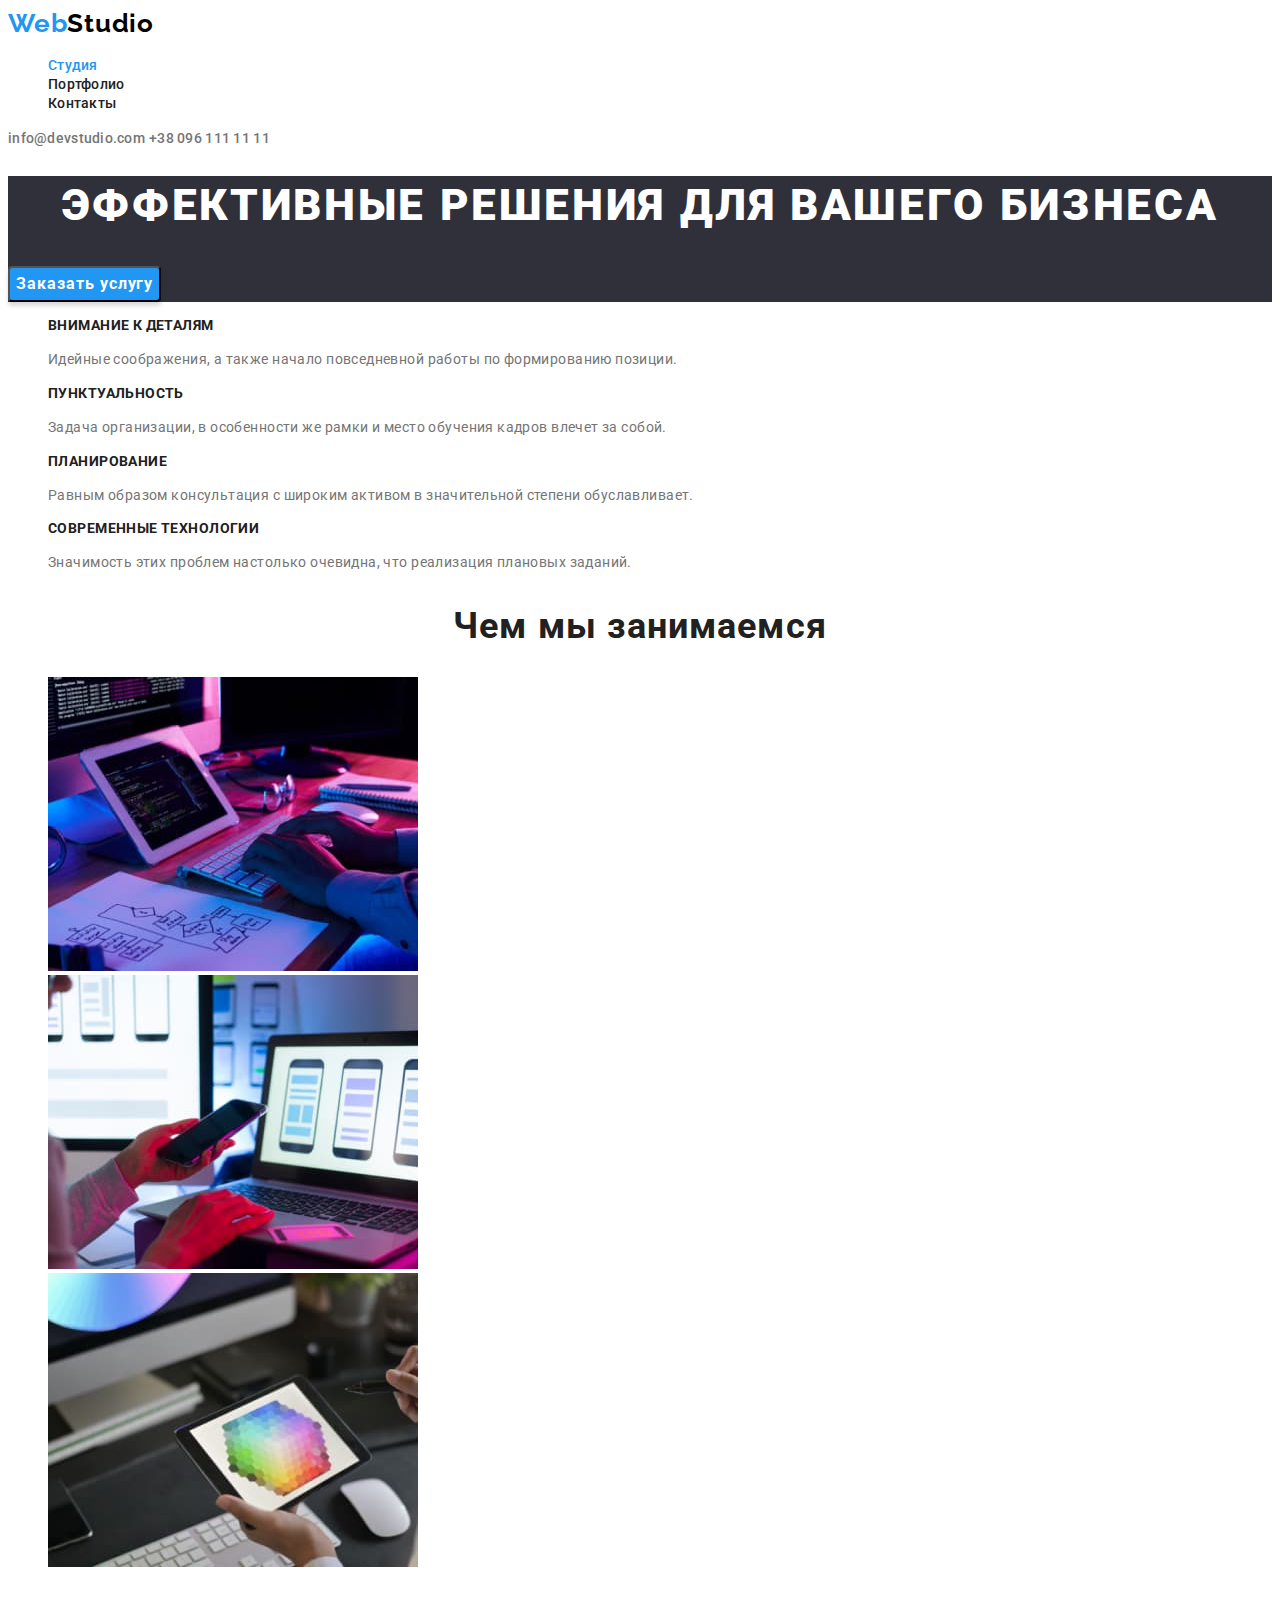
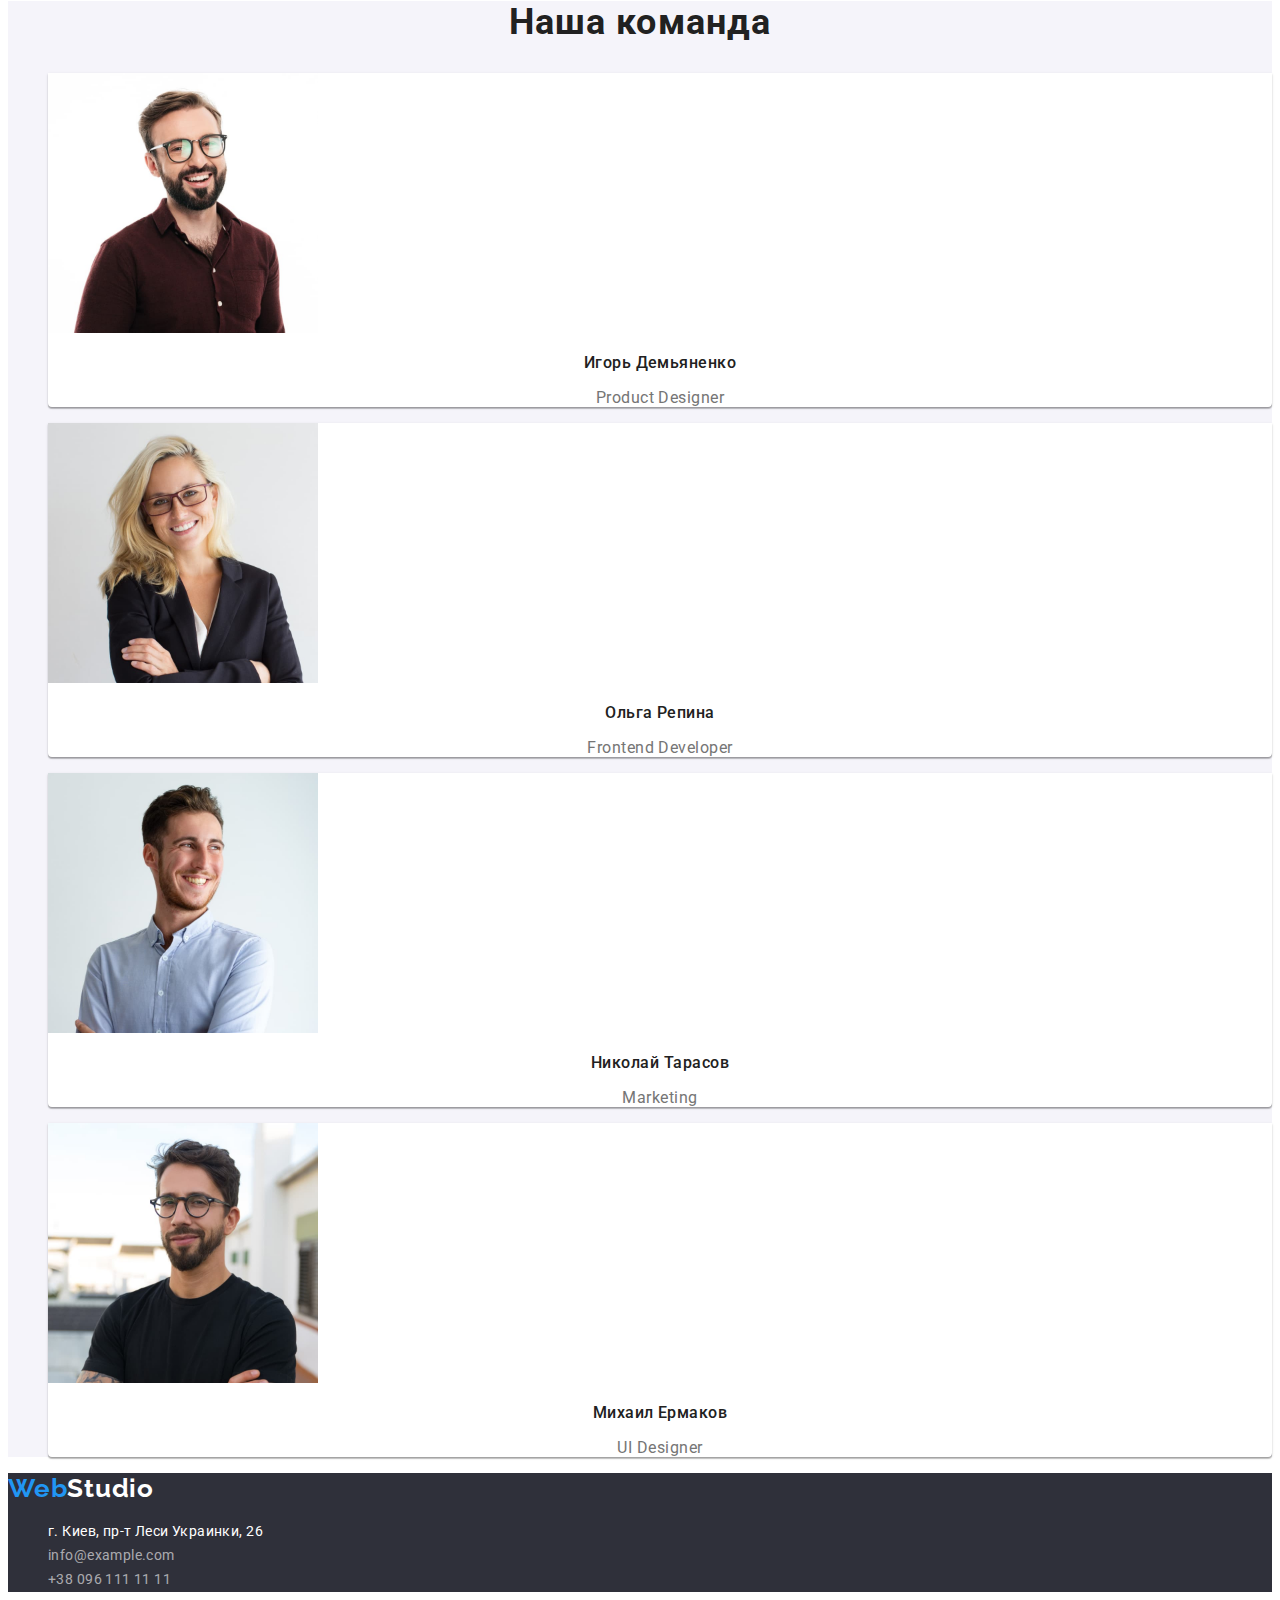
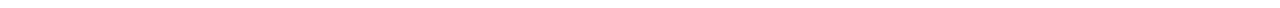
<file: index.html>
<!DOCTYPE html>
<html lang="ru">
  <head>
    <meta charset="UTF-8" />
    <meta http-equiv="X-UA-Compatible" content="IE=edge" />
    <meta name="viewport" content="width=device-width, initial-scale=1.0" />
    <title>WebStudio</title>
    <link rel="stylesheet" href="./css/styles.css" />
    <link rel="preconnect" href="https://fonts.googleapis.com" />
    <link rel="preconnect" href="https://fonts.gstatic.com" crossorigin />
    <link
      href="https://fonts.googleapis.com/css2?family=Montserrat:wght@400;700&family=Raleway:wght@700&family=Roboto:wght@400;500;700;900&display=swap"
      rel="stylesheet"
    />
  </head>
  <body>
    <!-- HEADER -->
    <header class="header">
      <nav class="header-nav">
        <a href="/" class="header-logo link"
          >Web<span class="studio-header">Studio</span></a
        >
        <ul class="header-list list">
          <li class="header-item">
            <a href="" class="header-link link current">Студия</a>
          </li>
          <li class="header-item">
            <a href="./portfolio.html" class="header-link link">Портфолио</a>
          </li>
          <li class="header-item">
            <a href="" class="header-link link">Контакты</a>
          </li>
        </ul>
      </nav>
      <a href="mailto:info@devstudio.com" class="header-contacts link"
        >info@devstudio.com</a
      >
      <a href="tel:+380961111111" class="header-contacts link"
        >+38 096 111 11 11</a
      >
    </header>
    <main>
      <!-- HERO -->
      <section class="hero">
        <h1 class="hero-title title">Эффективные решения для вашего бизнеса</h1>
        <button type="button" class="hero-button">Заказать услугу</button>
      </section>
      <!-- BENEFITS -->
      <section>
        <h2 class="visually-hidden">Наши преимущества</h2>
        <ul class="benefits-list list">
          <li class="benefits-item">
            <h3 class="benefits-title title">Внимание к деталям</h3>
            <p class="benefits-text">
              Идейные соображения, а также начало повседневной работы по
              формированию позиции.
            </p>
          </li>
          <li class="benefits-item">
            <h3 class="benefits-title title">Пунктуальность</h3>
            <p class="benefits-text">
              Задача организации, в особенности же рамки и место обучения кадров
              влечет за собой.
            </p>
          </li>
          <li class="benefits-item">
            <h3 class="benefits-title title">Планирование</h3>
            <p class="benefits-text">
              Равным образом консультация с широким активом в значительной
              степени обуславливает.
            </p>
          </li>
          <li class="benefits-item">
            <h3 class="benefits-title title">Современные технологии</h3>
            <p class="benefits-text">
              Значимость этих проблем настолько очевидна, что реализация
              плановых заданий.
            </p>
          </li>
        </ul>
      </section>
      <!-- ACTIVITY -->
      <section class="activity">
        <h2 class="activity-title title">Чем мы занимаемся</h2>
        <ul class="list">
          <li>
            <img src="./images/coding.jpg" alt="пишем код сайта" width="370" />
          </li>
          <li>
            <img
              src="./images/layout.jpg"
              alt="выполняем адаптивную верстку
            сайта"
              width="370"
            />
          </li>
          <li>
            <img
              src="./images/design.jpg"
              alt="разрабатываем дизайн сайта"
              width="370"
            />
          </li>
        </ul>
      </section>
      <!-- TEAM -->
      <section class="team">
        <h2 class="team-title title">Наша команда</h2>
        <ul class="team-list list">
          <li class="team-item">
            <img
              src="./images/igordemyanenko.jpg"
              alt="Игорь Демьяненко портрет"
              width="270"
            />
            <h3 class="team-name">Игорь Демьяненко</h3>
            <p lang="en" class="team-position">Product Designer</p>
          </li>
          <li class="team-item">
            <img
              src="./images/olgarepina.jpg"
              alt="Ольга Репина портрет"
              width="270"
            />
            <h3 class="team-name">Ольга Репина</h3>
            <p lang="en" class="team-position">Frontend Developer</p>
          </li>
          <li class="team-item">
            <img
              src="./images/nikolaytarasov.jpg"
              alt="Николай Тарасов портрет"
              width="270"
            />
            <h3 class="team-name">Николай Тарасов</h3>
            <p lang="en" class="team-position">Marketing</p>
          </li>
          <li class="team-item">
            <img
              src="./images/mikhailyermakov.jpg"
              alt="Михаил Ермаков портрет"
              width="270"
            />
            <h3 class="team-name">Михаил Ермаков</h3>
            <p lang="en" class="team-position">UI Designer</p>
          </li>
        </ul>
      </section>
    </main>
    <!-- FOOTER -->
    <footer class="footer">
      <a href="/" class="footer-logo link"
        >Web<span class="studio-footer">Studio</span></a
      >
      <address class="footer-address">
        <ul class="footer-list list">
          <li class="footer-item">
            <a href="" class="footer-location link"
              >г. Киев, пр-т Леси Украинки, 26</a
            >
          </li>
          <li class="footer-item">
            <a href="mailto:info@example.com" class="footer-link link"
              >info@example.com</a
            >
          </li>
          <li class="footer-item">
            <a href="tel:+380961111111" class="footer-link link"
              >+38 096 111 11 11</a
            >
          </li>
        </ul>
      </address>
    </footer>
  </body>
</html>
</file>
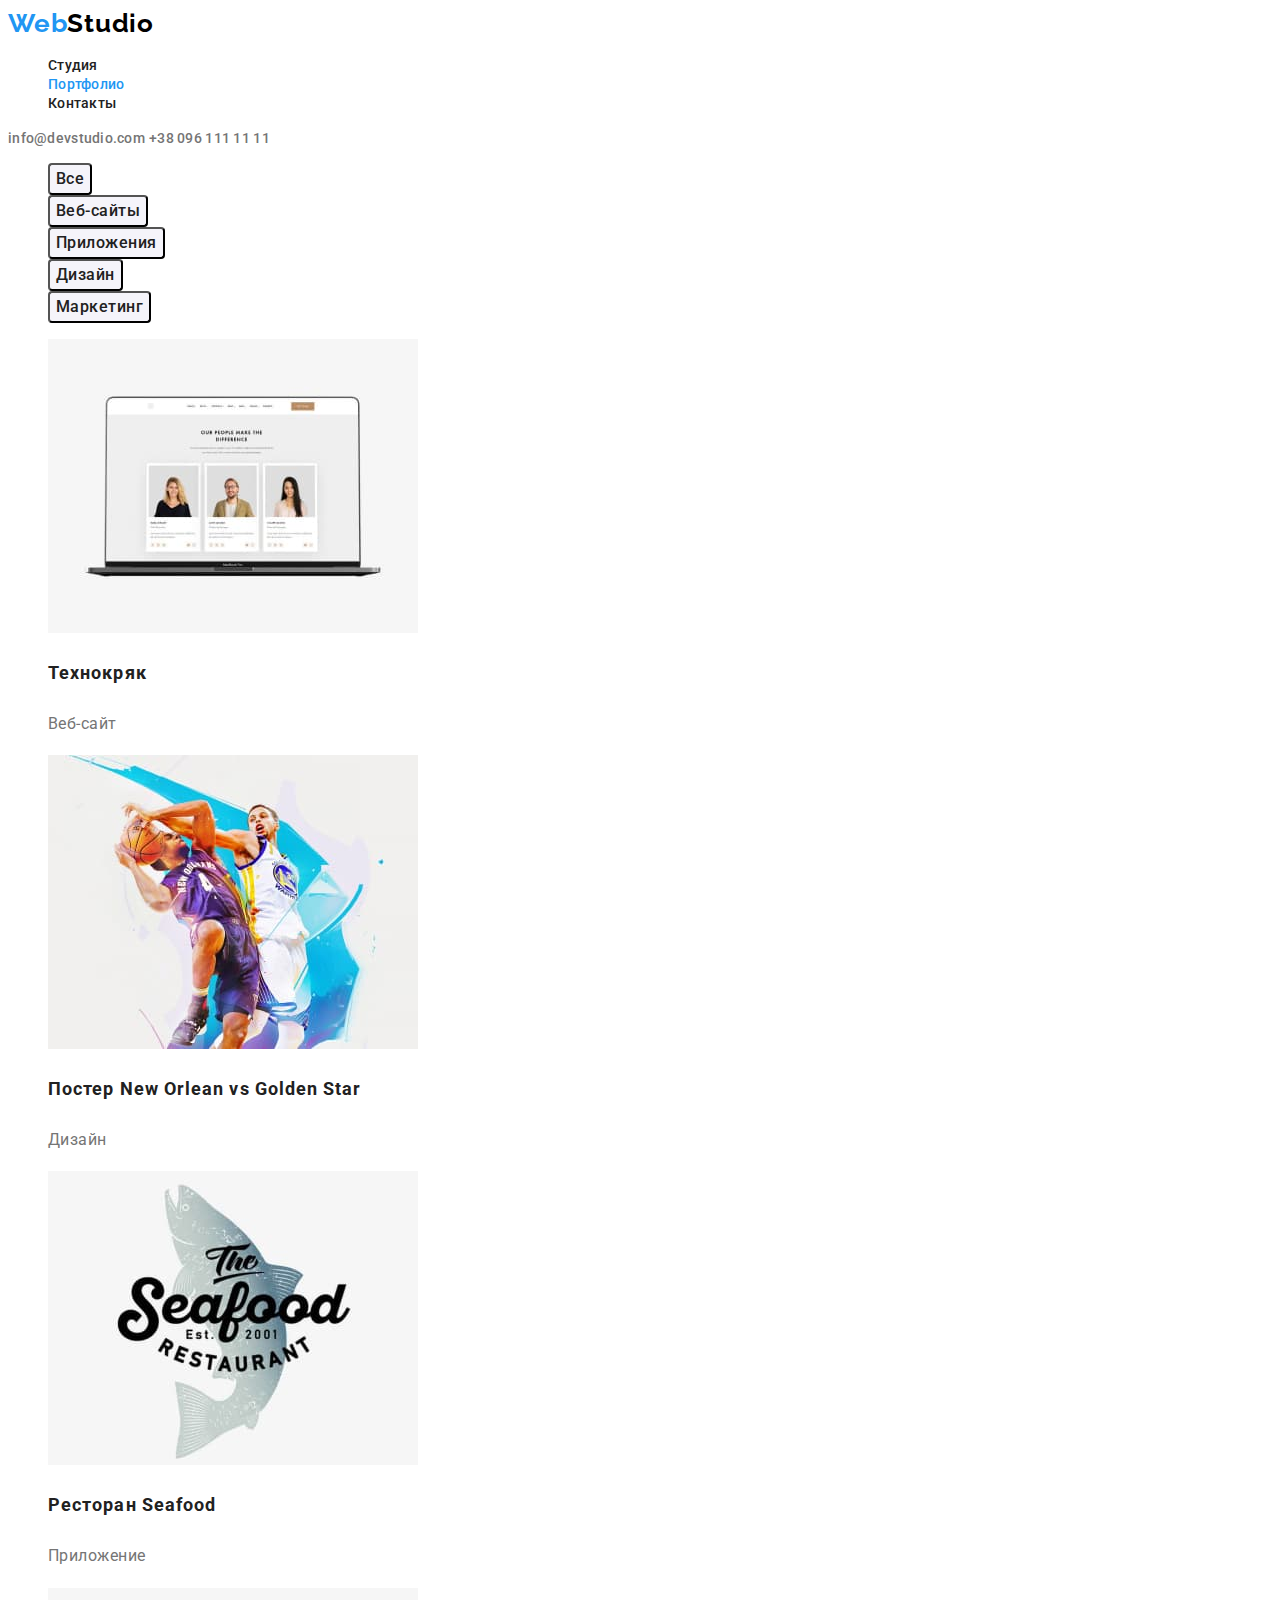
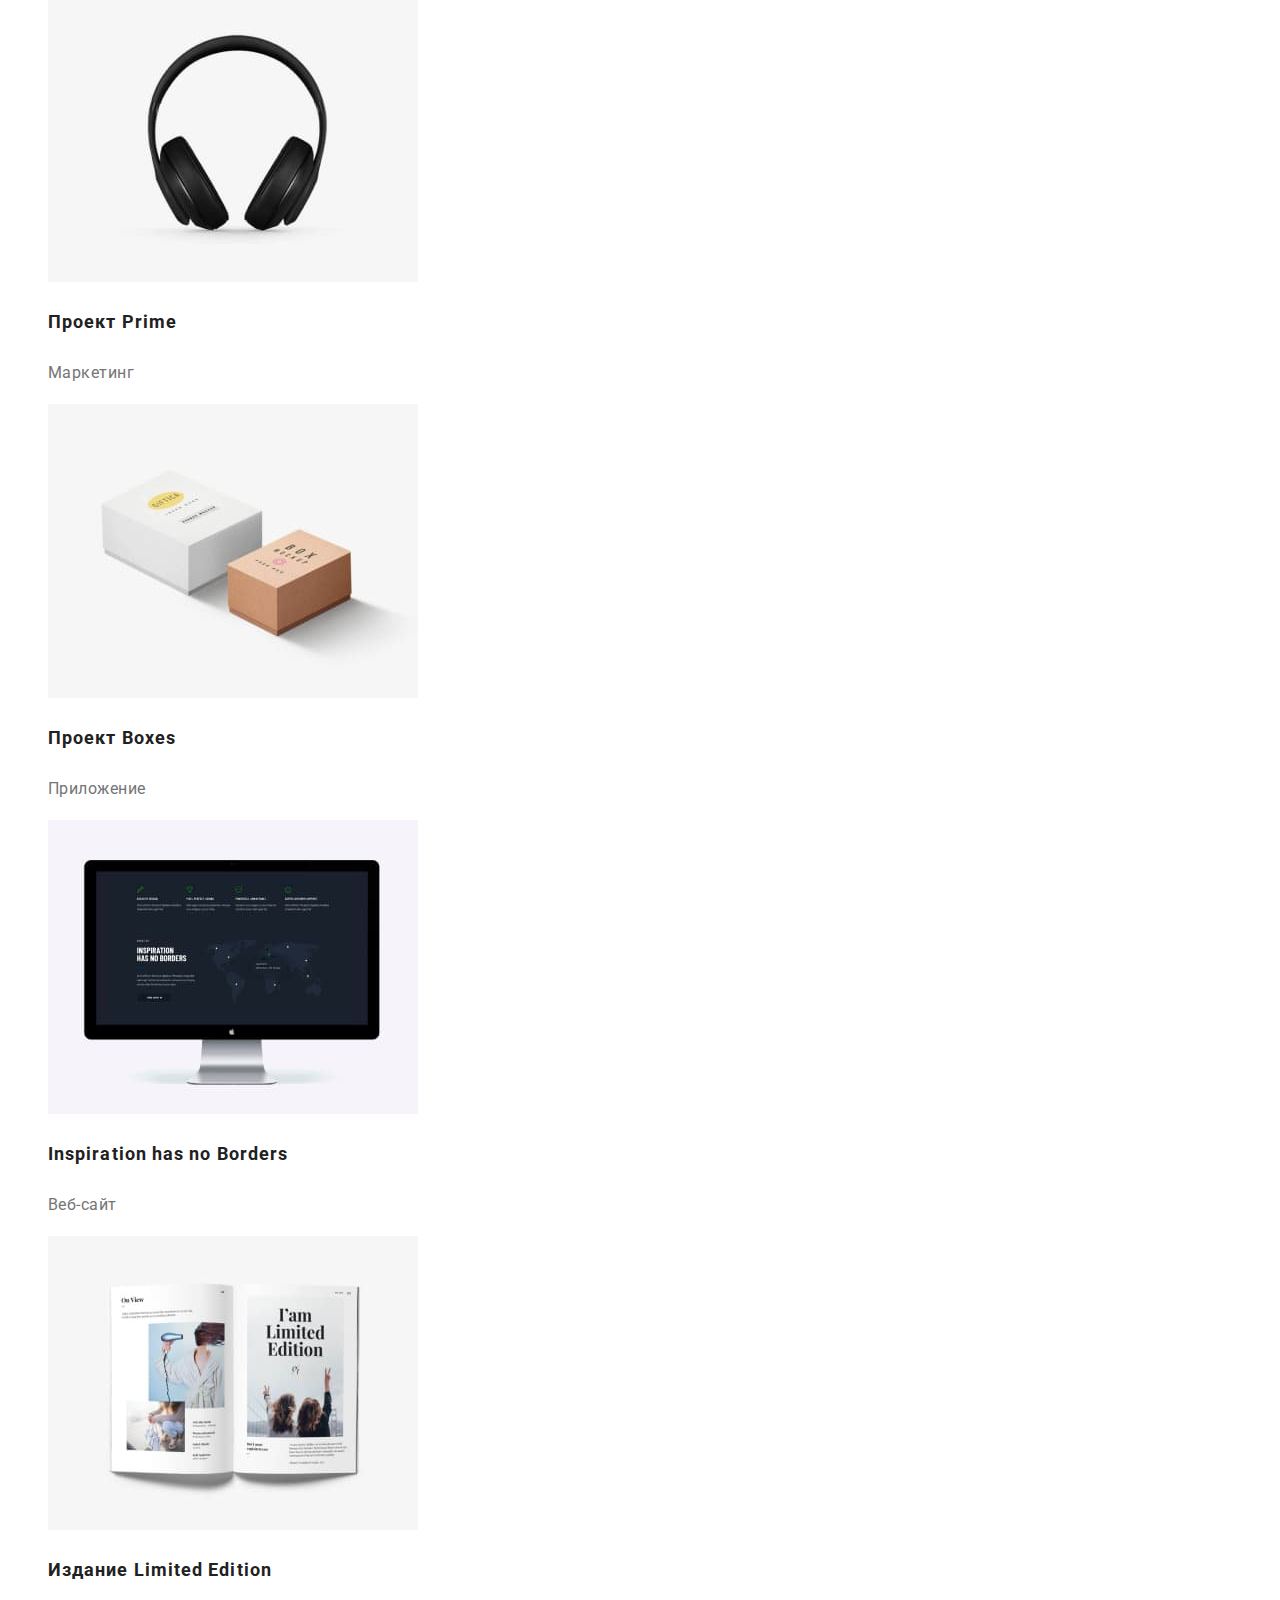
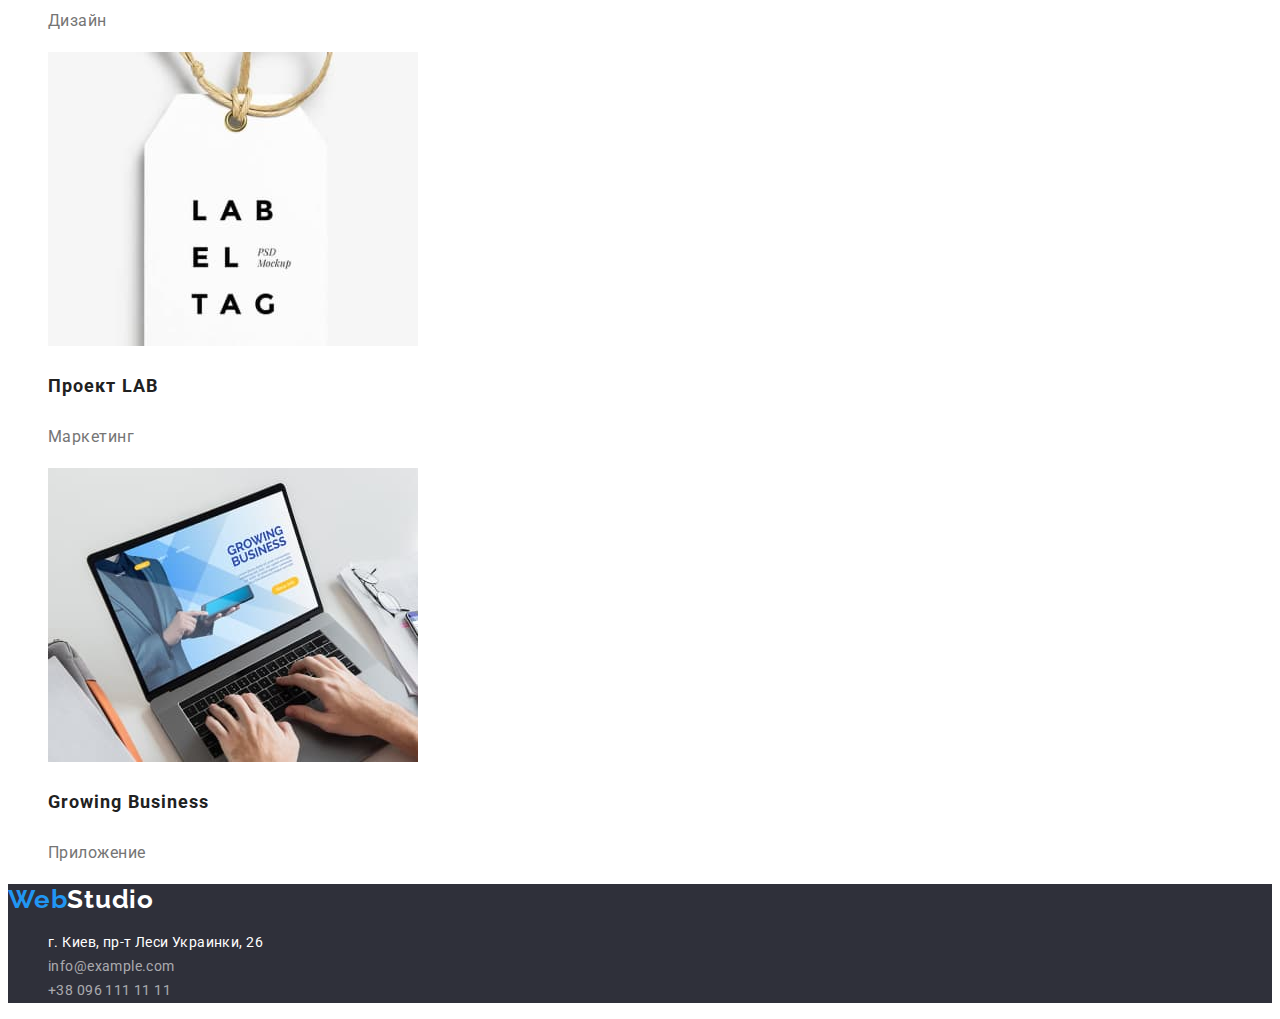
<file: portfolio.html>
<!DOCTYPE html>
<html lang="ru">
  <head>
    <meta charset="UTF-8" />
    <meta http-equiv="X-UA-Compatible" content="IE=edge" />
    <meta name="viewport" content="width=device-width, initial-scale=1.0" />
    <title>WebStudio</title>
    <link rel="stylesheet" href="./css/styles.css" />
    <link rel="preconnect" href="https://fonts.googleapis.com" />
    <link rel="preconnect" href="https://fonts.gstatic.com" crossorigin />
    <link
      href="https://fonts.googleapis.com/css2?family=Montserrat:wght@400;700&family=Raleway:wght@700&family=Roboto:wght@400;500;700;900&display=swap"
      rel="stylesheet"
    />
  </head>
  <body>
    <!-- HEADER -->
    <header class="header">
      <nav class="header-nav">
        <a href="/" class="header-logo link"
          >Web<span class="studio-header">Studio</span></a
        >
        <ul class="header-list list">
          <li class="header-item">
            <a href="./index.html" class="header-link link">Студия</a>
          </li>
          <li class="header-item">
            <a href="" class="header-link link current">Портфолио</a>
          </li>
          <li class="header-item">
            <a href="" class="header-link link">Контакты</a>
          </li>
        </ul>
      </nav>
      <a href="mailto:info@devstudio.com" class="header-contacts link"
        >info@devstudio.com</a
      >
      <a href="tel:+380961111111" class="header-contacts link"
        >+38 096 111 11 11</a
      >
    </header>
    <main>
      <!-- PROJECTS -->
      <section class="projects">
        <h1 class="visually-hidden">Проекты</h1>
        <ul class="projects-button-list list">
          <li>
            <button type="button" class="projects-button">Все</button>
          </li>
          <li>
            <button type="button" class="projects-button">Веб-сайты</button>
          </li>
          <li>
            <button type="button" class="projects-button">Приложения</button>
          </li>
          <li>
            <button type="button" class="projects-button">Дизайн</button>
          </li>
          <li>
            <button type="button" class="projects-button">Маркетинг</button>
          </li>
        </ul>
        <ul class="projects-list list">
          <li class="projects-item">
            <img
              src="./images/portfolio/technocrack.jpg"
              alt="Открытый ноутбук с фотографиями команды проекта"
              width="370"
            />
            <h3 class="projects-name">Технокряк</h3>
            <p class="projects-type">Веб-сайт</p>
          </li>
          <li class="projects-item">
            <img
              src="./images/portfolio/new-orlean.jpg"
              alt="Два игрока играют в баскетбол"
              width="370"
            />
            <h3 class="projects-name">
              Постер <span lang="en">New Orlean vs Golden Star</span>
            </h3>
            <p class="projects-type">Дизайн</p>
          </li>
          <li class="projects-item">
            <img
              src="./images/portfolio/seafood.jpg"
              alt="Нарисованная рыба и логотип ресторана"
              width="370"
            />
            <h3 class="projects-name">
              Ресторан <span lang="en">Seafood</span>
            </h3>
            <p class="projects-type">Приложение</p>
          </li>
          <li class="projects-item">
            <img
              src="./images/portfolio/prime.jpg"
              alt="Наушники"
              width="370"
            />
            <h3 class="projects-name">Проект <span lang="en">Prime</span></h3>
            <p class="projects-type">Маркетинг</p>
          </li>
          <li class="projects-item">
            <img
              src="./images/portfolio/boxes.jpg"
              alt="Две картонные коробки, одна белая, другая коричневая"
              width="370"
            />
            <h3 class="projects-name">Проект <span lang="en">Boxes</span></h3>
            <p class="projects-type">Приложение</p>
          </li>
          <li class="projects-item">
            <img
              src="./images/portfolio/inspiration.jpg"
              alt="Компьютер с изображением главной страницы веб-сайта"
              width="370"
            />
            <h3 lang="en" class="projects-name">Inspiration has no Borders</h3>
            <p class="projects-type">Веб-сайт</p>
          </li>
          <li class="projects-item">
            <img
              src="./images/portfolio/limited-edition.jpg"
              alt="Открытый журнал"
              width="370"
            />
            <h3 class="projects-name">
              Издание <span lang="en">Limited Edition</span>
            </h3>
            <p class="projects-type">Дизайн</p>
          </li>
          <li class="projects-item">
            <img
              src="./images/portfolio/lab.jpg"
              alt="Бирка для одежды с логотипом проектв"
              width="370"
            />
            <h3 class="projects-name">Проект LAB</h3>
            <p class="projects-type">Маркетинг</p>
          </li>
          <li class="projects-item">
            <img
              src="./images/portfolio/growing-business.jpg"
              alt="Ноутбук, открытый на главной странице веб-сайта"
              width="370"
            />
            <h3 lang="en" class="projects-name">Growing Business</h3>
            <p class="projects-type">Приложение</p>
          </li>
        </ul>
      </section>
    </main>
    <!-- FOOTER -->
    <footer class="footer">
      <a href="/" class="footer-logo link"
        >Web<span class="studio-footer">Studio</span></a
      >
      <address class="footer-address">
        <ul class="footer-list list">
          <li class="footer-item">
            <a href="" class="footer-location link"
              >г. Киев, пр-т Леси Украинки, 26</a
            >
          </li>
          <li class="footer-item">
            <a href="mailto:info@example.com" class="footer-link link"
              >info@example.com</a
            >
          </li>
          <li class="footer-item">
            <a href="tel:+380961111111" class="footer-link link"
              >+38 096 111 11 11</a
            >
          </li>
        </ul>
      </address>
    </footer>
  </body>
</html>
</file>
<file: css/styles.css>
:root {
  --header-color: #212121;
  --accent-color: #2196f3;
  --background-color: #2f303a;
  --white-color: #ffffff;
}

body {
  font-family: Roboto, Raleway, sans-serif;
  color: #757575;
}
.list {
  list-style: none;
}
.link {
  text-decoration: none;
}
.visually-hidden {
  position: absolute;
  white-space: nowrap;
  width: 1px;
  height: 1px;
  overflow: hidden;
  border: 0;
  padding: 0;
  clip: rect(0 0 0 0);
  clip-path: inset(50%);
  margin: -1px;
}

/* HEADER */

.header-logo {
  font-family: "Raleway";
  font-style: normal;
  font-weight: 700;
  font-size: 26px;
  line-height: 1.19;
  letter-spacing: 0.03em;
  color: var(--accent-color);
}

.studio-header {
  color: #000000;
}

.header-link {
  font-weight: 500;
  font-size: 14px;
  line-height: 1.14;
  letter-spacing: 0.02em;
  color: var(--header-color);
}
.header-link:hover,
.header-link:focus {
  color: var(--accent-color);
}
.header-contacts {
  font-weight: 500;
  font-size: 14px;
  line-height: 1.14;
  letter-spacing: 0.02em;
  color: inherit;
}
.header-contacts:hover,
.header-contacts:focus {
  color: var(--accent-color);
}
.header-nav .link.current {
  color: var(--accent-color);
}

/* HERO */

.hero {
  background-color: var(--background-color);
}
.hero-title {
  font-weight: 900;
  font-size: 44px;
  line-height: 1.36;
  text-align: center;
  letter-spacing: 0.06em;
  text-transform: uppercase;
  color: var(--white-color);
}
.hero-button {
  font-family: inherit;
  font-style: normal;
  font-weight: 700;
  font-size: 16px;
  line-height: 1.88;
  align-items: center;
  text-align: center;
  letter-spacing: 0.06em;
  color: var(--white-color);
  background-color: var(--accent-color);
  box-shadow: 0px 4px 4px rgba(0, 0, 0, 0.15);
  border-radius: 4px;
  cursor: pointer;
}
.hero-button:hover,
.hero-button:focus {
  background: #188ce8;
}

/* BENEFITS */

.benefits-title {
  font-size: 14px;
  line-height: 1.14;
  letter-spacing: 0.03em;
  text-transform: uppercase;
  color: var(--header-color);
}
.benefits-text {
  font-size: 14px;
  line-height: 1.71;
  letter-spacing: 0.03em;
}
.activity-title {
  font-size: 36px;
  line-height: 1.17;
  text-align: center;
  letter-spacing: 0.03em;
  color: var(--header-color);
}

/* TEAM */

.team {
  background-color: #f5f4fa;
}
.team-title {
  font-size: 36px;
  line-height: 1.17;
  text-align: center;
  letter-spacing: 0.03em;
  color: var(--header-color);
}
.team-name {
  font-weight: 500;
  font-size: 16px;
  line-height: 1.19;
  text-align: center;
  letter-spacing: 0.03em;
  color: var(--header-color);
}
.team-position {
  font-size: 16px;
  line-height: 1.19;
  text-align: center;
  letter-spacing: 0.03em;
}
.team-item {
  background: var(--white-color);
  box-shadow: 0px 1px 3px rgba(0, 0, 0, 0.12), 0px 1px 1px rgba(0, 0, 0, 0.14),
    0px 2px 1px rgba(0, 0, 0, 0.2);
  border-radius: 0px 0px 4px 4px;
}

/* FOOTER */

.footer {
  background-color: var(--background-color);
}
.footer-logo {
  font-family: "Raleway";
  font-style: normal;
  font-weight: 700;
  font-size: 26px;
  line-height: 1.19;
  letter-spacing: 0.03em;
  color: var(--accent-color);
}
.studio-footer {
  color: var(--white-color);
}
.footer-location {
  font-style: normal;
  font-size: 14px;
  line-height: 1.71;
  letter-spacing: 0.03em;
  color: var(--white-color);
}
.footer-link {
  font-style: normal;
  font-size: 14px;
  line-height: 1.71;
  letter-spacing: 0.03em;
  color: rgba(255, 255, 255, 0.6);
}
.footer-link:hover,
.footer-link:focus,
.footer-location:hover,
.footer-location:focus {
  color: var(--accent-color);
}

/* -----------------------------------PORTFOLIO--------------------------------------- */

.projects-button {
  font-family: inherit;
  font-stprojectsyle: normal;
  font-weight: 500;
  font-size: 16px;
  line-height: 1.63;
  text-align: center;
  letter-spacing: 0.03em;
  color: var(--header-color);
  background: #f5f4fa;
  border-radius: 4px;
  cursor: pointer;
}
.projects-button:hover,
.projects-button:focus {
  background: #2196f3;
  box-shadow: 0px 3px 1px rgba(0, 0, 0, 0.1), 0px 1px 2px rgba(0, 0, 0, 0.08),
    0px 2px 2px rgba(0, 0, 0, 0.12);
  border-radius: 4px;
}
.projects-name {
  font-size: 18px;
  line-height: 2;
  letter-spacing: 0.06em;
  color: var(--header-color);
}
.projects-type {
  font-size: 16px;
  line-height: 1.88;
  letter-spacing: 0.03em;
}
</file>
